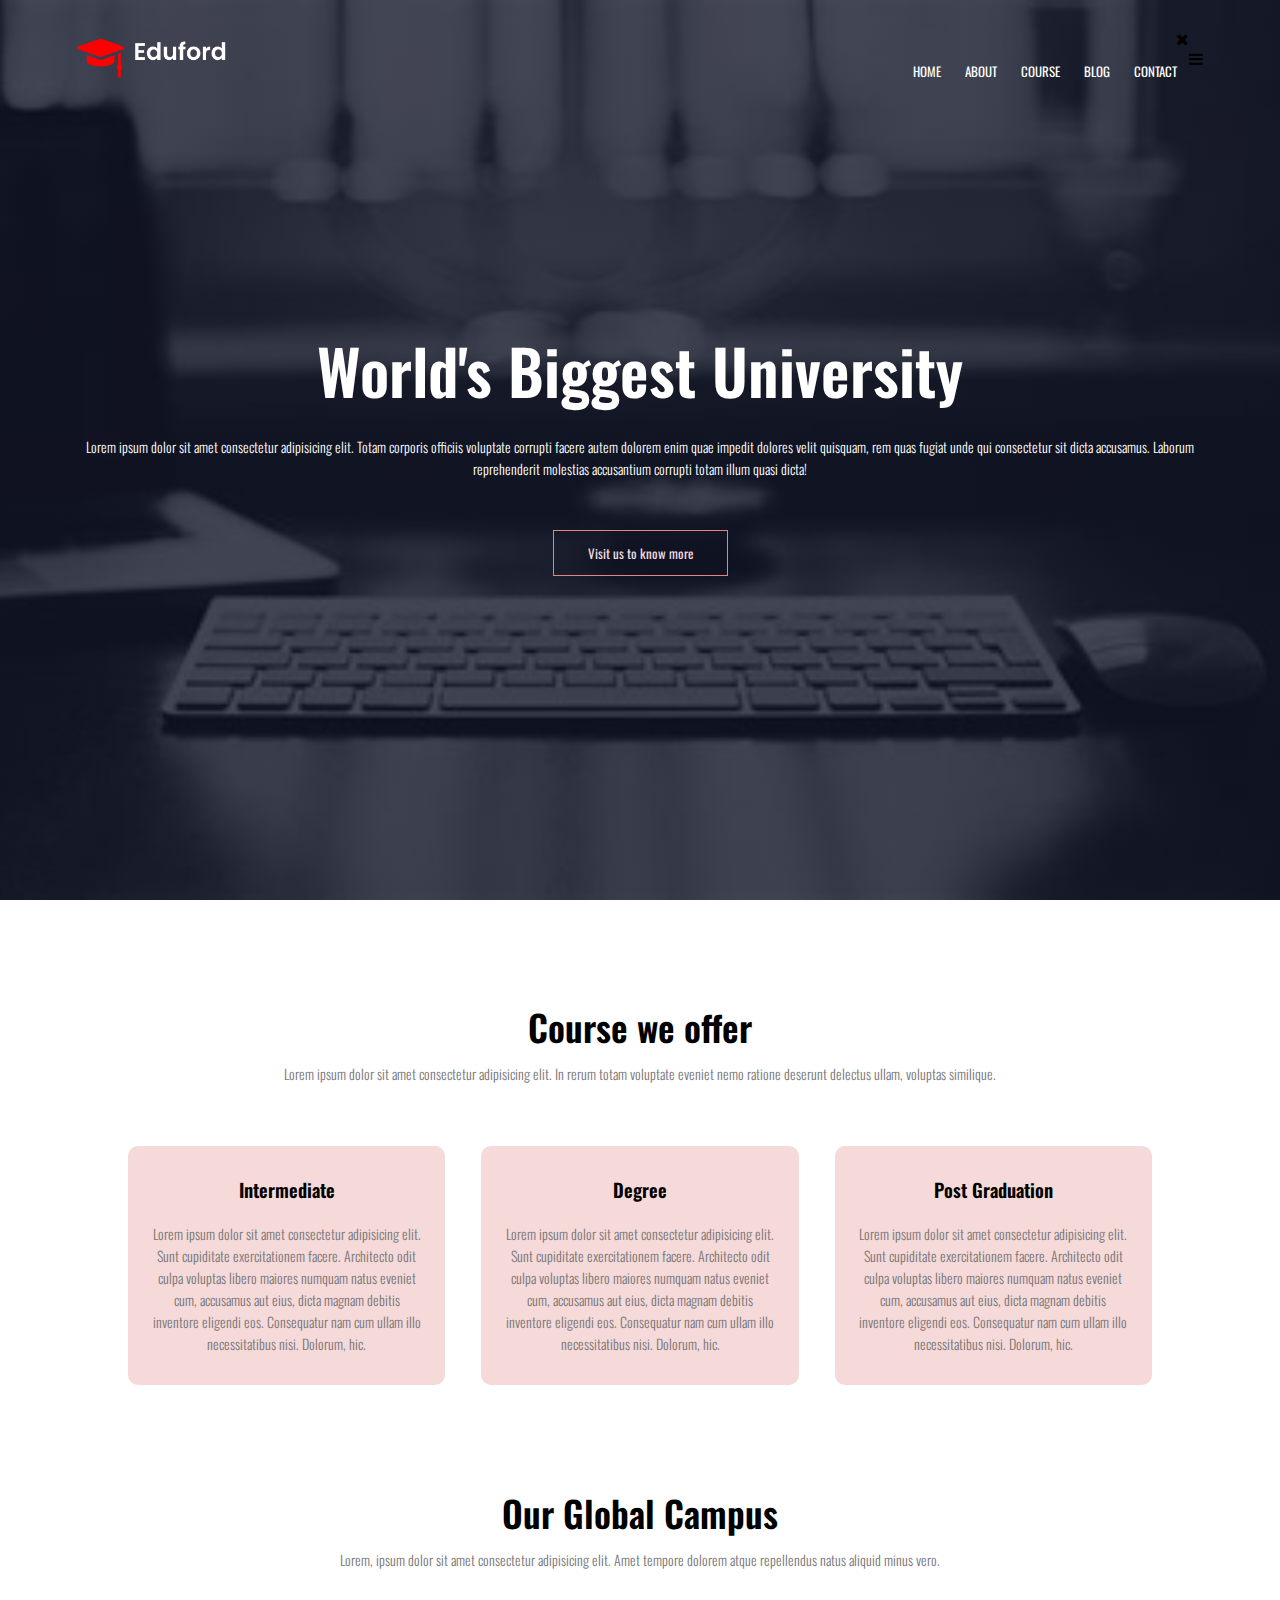
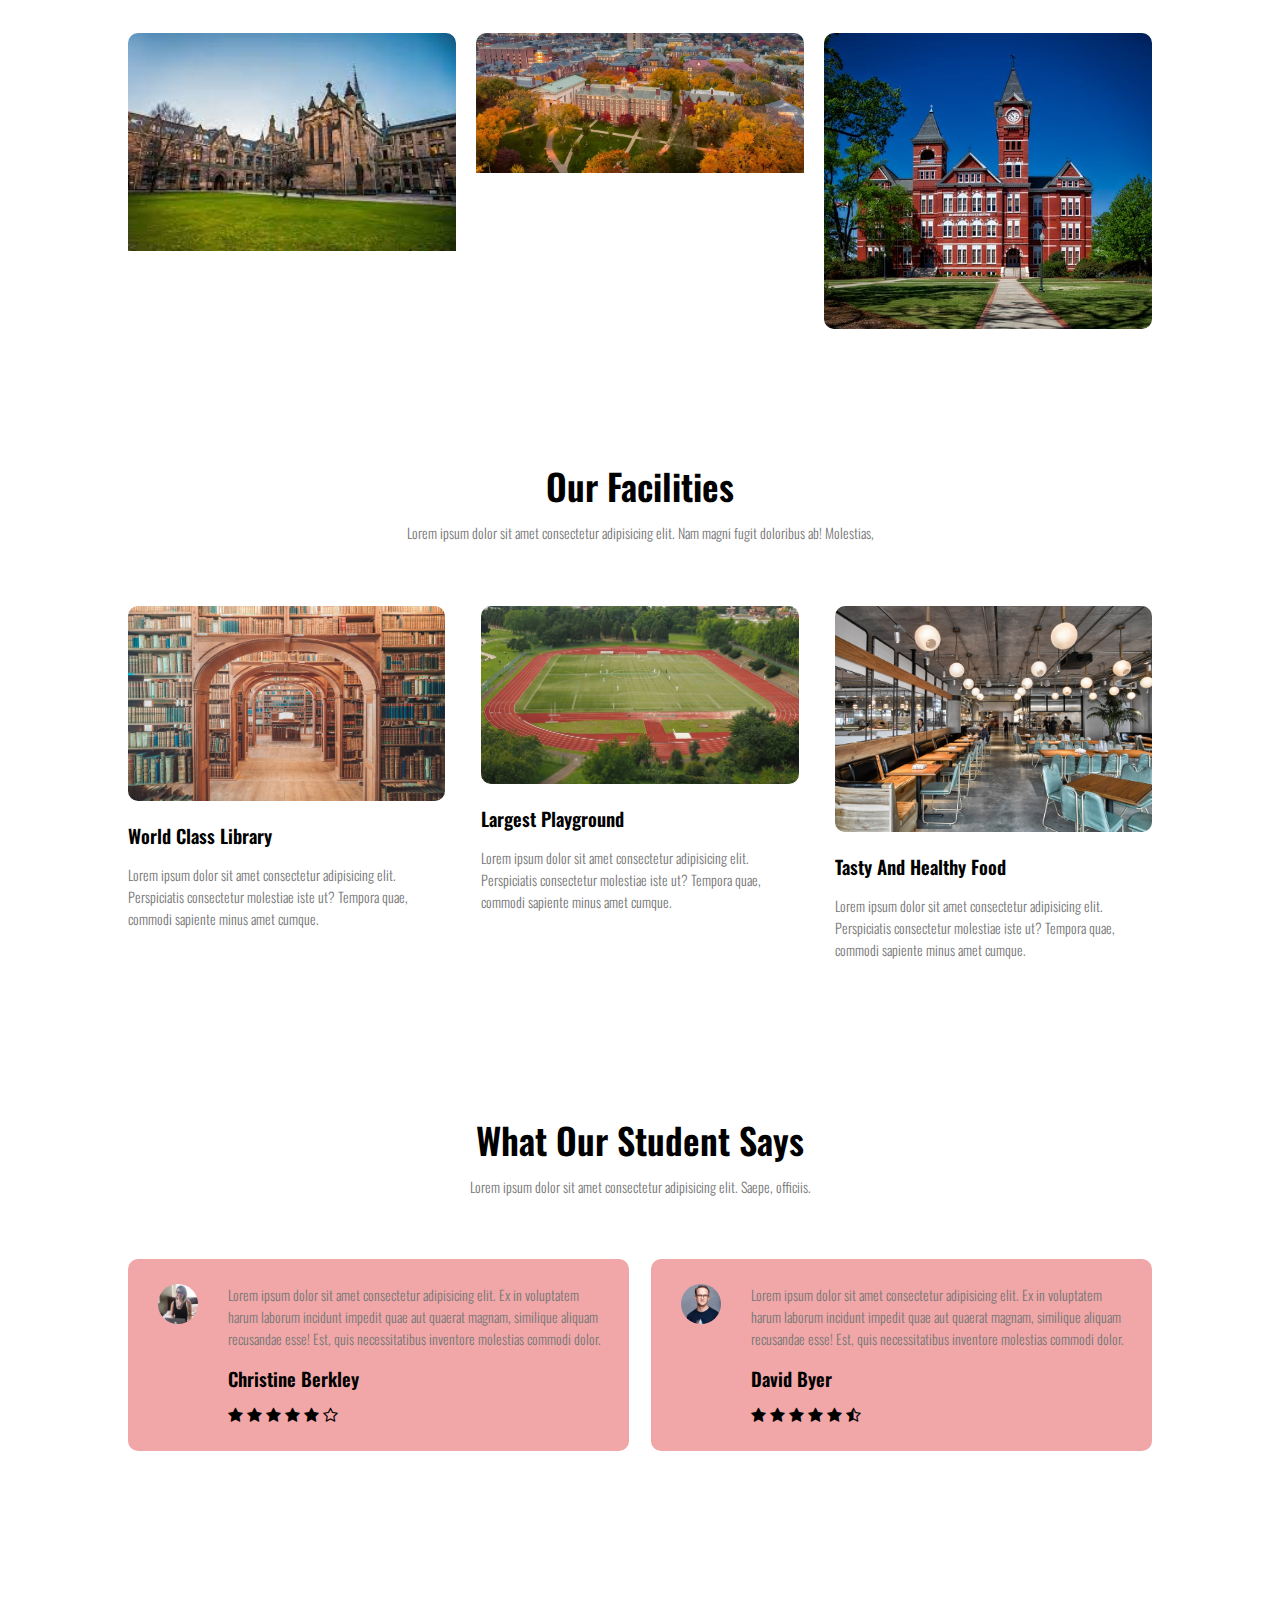
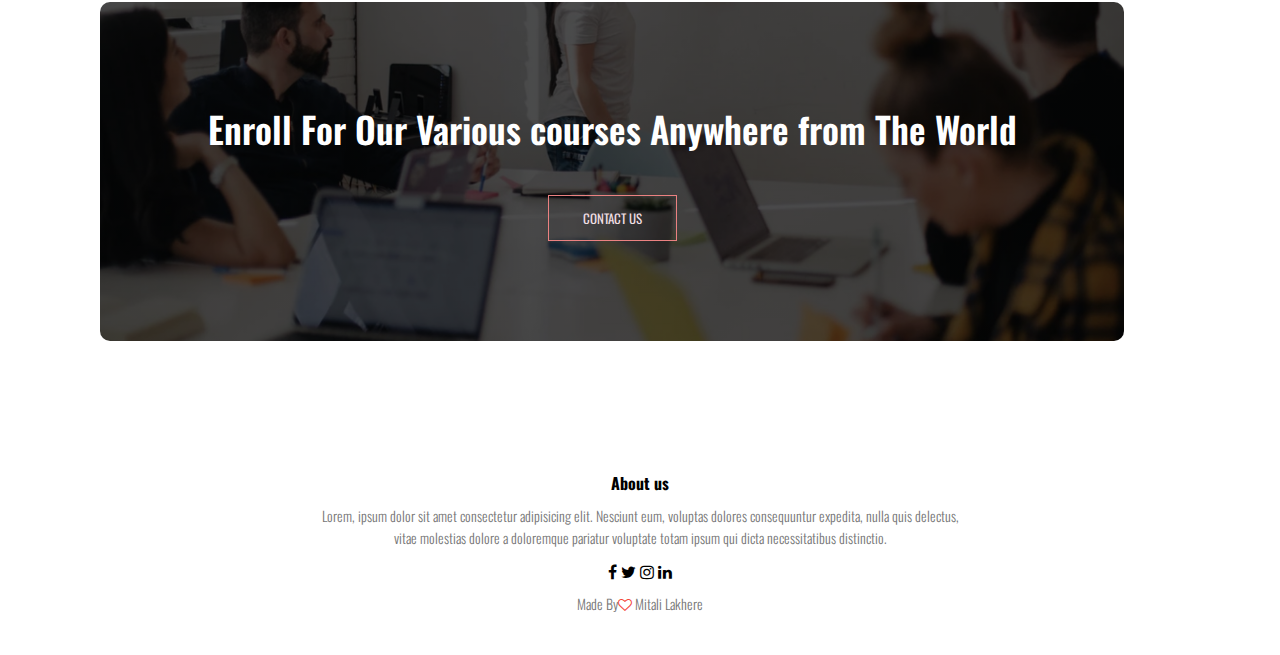
<file: MultipageWebsite/index.html>
<!DOCTYPE html>
<html lang="en">

<head>
    <meta charset="UTF-8">
    <meta http-equiv="X-UA-Compatible" content="IE=edge">
    <meta name="viewport" content="width=device-width, initial-scale=1.0">
    <title>My Website Design</title>
    <link rel="stylesheet" href="style.css">
    <link rel="preconnect" href="https://fonts.googleapis.com">
    <link rel="preconnect" href="https://fonts.gstatic.com" crossorigin>
    <link href="https://fonts.googleapis.com/css2?family=Oswald:wght@400;500;600;700&display=swap" rel="stylesheet">
    <!-- this link is used for fonts -->
    <link rel="stylesheet" href="https://stackpath.bootstrapcdn.com/font-awesome/4.7.0/css/font-awesome.min.css">
    <!-- this link is used for font -->
    <script src="https://ajax.googleapis.com/ajax/libs/jquery/3.5.1/jquery.min.js"></script>


</head>
<script src="script.js">

</script>

<body>
    <section class="header">
        <nav>
            <a href="index.html"><img src="images/logo.png"></a>
            <div class="nav-links" id="navLinks">
                <i class="fa fa-times" onclick="hideMenu()"></i>
                <!-- this  is used for icons -->
                <ul>
                    <li><a href="index.html">HOME</a>
                    <li><a href="about.html">ABOUT</a>
                    <li><a href="course.html">COURSE</a>
                    <li><a href="blog.html">BLOG</a>
                    <li><a href="contact.html">CONTACT</a>
                    </li>
                </ul>
            </div>
            <i class="fa fa-bars" onclick="showMenu()"></i>
            <div class="text-box">
                <h1>World's Biggest University</h1>
                <p>Lorem ipsum dolor sit amet consectetur adipisicing elit. Totam corporis officiis voluptate corrupti
                    facere autem dolorem enim quae impedit dolores velit quisquam, rem quas fugiat unde qui consectetur
                    sit
                    dicta accusamus. Laborum reprehenderit molestias accusantium corrupti totam illum quasi dicta!</p>
                <a href="" class="hero-btn">Visit us to know more</a>
            </div>
    </section>
    <!-- this section is for course------ -->
    <section class="course">
        <h1>Course we offer</h1>
        <p>Lorem ipsum dolor sit amet consectetur adipisicing elit. In rerum totam voluptate eveniet nemo ratione
            deserunt delectus ullam, voluptas similique.</p>
        <div class="row">
            <div class="course-col">
                <h3>Intermediate</h3>
                <p>Lorem ipsum dolor sit amet consectetur adipisicing elit. Sunt cupiditate exercitationem facere.
                    Architecto odit culpa voluptas libero maiores numquam natus eveniet cum, accusamus aut eius, dicta
                    magnam debitis inventore eligendi eos. Consequatur nam cum ullam illo necessitatibus nisi. Dolorum,
                    hic.</p>
            </div>
            <div class="course-col">
                <h3>Degree</h3>
                <p>Lorem ipsum dolor sit amet consectetur adipisicing elit. Sunt cupiditate exercitationem facere.
                    Architecto odit culpa voluptas libero maiores numquam natus eveniet cum, accusamus aut eius, dicta
                    magnam debitis inventore eligendi eos. Consequatur nam cum ullam illo necessitatibus nisi. Dolorum,
                    hic.</p>
            </div>
            <div class="course-col">
                <h3>Post Graduation</h3>
                <p>Lorem ipsum dolor sit amet consectetur adipisicing elit. Sunt cupiditate exercitationem facere.
                    Architecto odit culpa voluptas libero maiores numquam natus eveniet cum, accusamus aut eius, dicta
                    magnam debitis inventore eligendi eos. Consequatur nam cum ullam illo necessitatibus nisi. Dolorum,
                    hic.</p>
            </div>
        </div>
    </section>
    <!-- ----campus---- -->
    <section class="campus">
        <h1>Our Global Campus</h1>
        <p>Lorem, ipsum dolor sit amet consectetur adipisicing elit. Amet tempore dolorem atque repellendus natus
            aliquid minus vero. </p>
        <div class="row">
            <div class="campus-col">
                <img src="images/campus.jpg" alt="campus image">
                <div class="layer">
                    <h3>LONDON</h3>
                </div>
            </div>
            <div class="campus-col">
                <img src="images/newyork.jpg" alt="campus image">
                <div class="layer">
                    <h3>NEW YORK</h3>
                </div>
            </div>
            <div class="campus-col">
                <img src="images/washington.jpeg" alt="campus image">
                <div class="layer">
                    <h3>WASHINGTON</h3>
                </div>
            </div>
        </div>
    </section>
    <!-- -------facilities------ -->
    <section class="facilities">
        <h1>Our Facilities</h1>
        <p>Lorem ipsum dolor sit amet consectetur adipisicing elit. Nam magni fugit doloribus ab! Molestias, </p>
        <div class="row">
            <div class="facilities-col">
                <img src="images/library.jpg">
                <h3>World Class Library</h3>
                <p>Lorem ipsum dolor sit amet consectetur adipisicing elit. Perspiciatis consectetur molestiae iste ut?
                    Tempora quae, commodi sapiente minus amet cumque.</p>
            </div>
            <div class="facilities-col">
                <img src="images/playground.jpg">
                <h3>Largest Playground</h3>
                <p>Lorem ipsum dolor sit amet consectetur adipisicing elit. Perspiciatis consectetur molestiae iste ut?
                    Tempora quae, commodi sapiente minus amet cumque.</p>
            </div>
            <div class="facilities-col">
                <img src="images/cafeteria.jpg">
                <h3>Tasty And Healthy Food</h3>
                <p>Lorem ipsum dolor sit amet consectetur adipisicing elit. Perspiciatis consectetur molestiae iste ut?
                    Tempora quae, commodi sapiente minus amet cumque.</p>
            </div>
        </div>
    </section>
    <!-- --------testimonials----- -->
    <section class="testimonials">
        <h1>What Our Student Says</h1>
        <p>Lorem ipsum dolor sit amet consectetur adipisicing elit. Saepe, officiis.</p>
        <div class="row">
            <div class="testimonial-col">
                <img src="images/user2.png">

                <div>
                    <p>Lorem ipsum dolor sit amet consectetur adipisicing elit. Ex in voluptatem harum laborum incidunt
                        impedit quae aut quaerat magnam, similique aliquam recusandae esse! Est, quis necessitatibus
                        inventore molestias commodi dolor.</p>
                    <h3>Christine Berkley</h3>
                    <i class="fa fa-star"></i>
                    <i class="fa fa-star"></i>
                    <i class="fa fa-star"></i>
                    <i class="fa fa-star"></i>
                    <i class="fa fa-star"></i>
                    <i class="fa fa-star-o"></i>
                </div>
            </div>
            <!-- </div> -->
            <div class="testimonial-col">
                <img src="images/user1.jpg">

                <div>
                    <p>Lorem ipsum dolor sit amet consectetur adipisicing elit. Ex in voluptatem harum laborum incidunt
                        impedit quae aut quaerat magnam, similique aliquam recusandae esse! Est, quis necessitatibus
                        inventore molestias commodi dolor.</p>
                    <h3>David Byer</h3>
                    <i class="fa fa-star"></i>
                    <i class="fa fa-star"></i>
                    <i class="fa fa-star"></i>
                    <i class="fa fa-star"></i>
                    <i class="fa fa-star"></i>
                    <i class="fa fa-star-half-o"></i>
                </div>
            </div>
        </div>
    </section>
    <!-- -----call to action------ -->
    <section class="cta">
        <h1>Enroll For Our Various courses Anywhere from The World </h1>
        <a href="" class="hero-btn">CONTACT US</a>
    </section>
    <!-- ---------footer---- -->
    <section class="footer">
        <h4>About us</h4>
        <p>Lorem, ipsum dolor sit amet consectetur adipisicing elit. Nesciunt eum, voluptas dolores consequuntur
            expedita, nulla quis delectus,<br> vitae molestias dolore a doloremque pariatur voluptate totam ipsum qui
            dicta necessitatibus distinctio.</p>
        <div class="icons">
            <i class="fa fa-facebook"></i>
            <i class="fa fa-twitter"></i>
            <i class="fa fa-instagram"></i>
            <i class="fa fa-linkedin"></i>

        </div>
        <p>Made By<i class="fa fa-heart-o"></i> Mitali Lakhere </p>
    </section>


    <!-- Javascript for toggle memu -->
    <script>
        var navLinks = document.getElementById("navLinks");
        function showMenu() {
            navLinks.style.right = "0";

        }
        function hideMenu() {
            navLinks.style.right = "-200px";

        }
    </script>
    <!-- <p>The mouse pointer position is at: <span></span></p> -->
    <!-- <div id="msg" /> -->


</body>

</html>
</file>
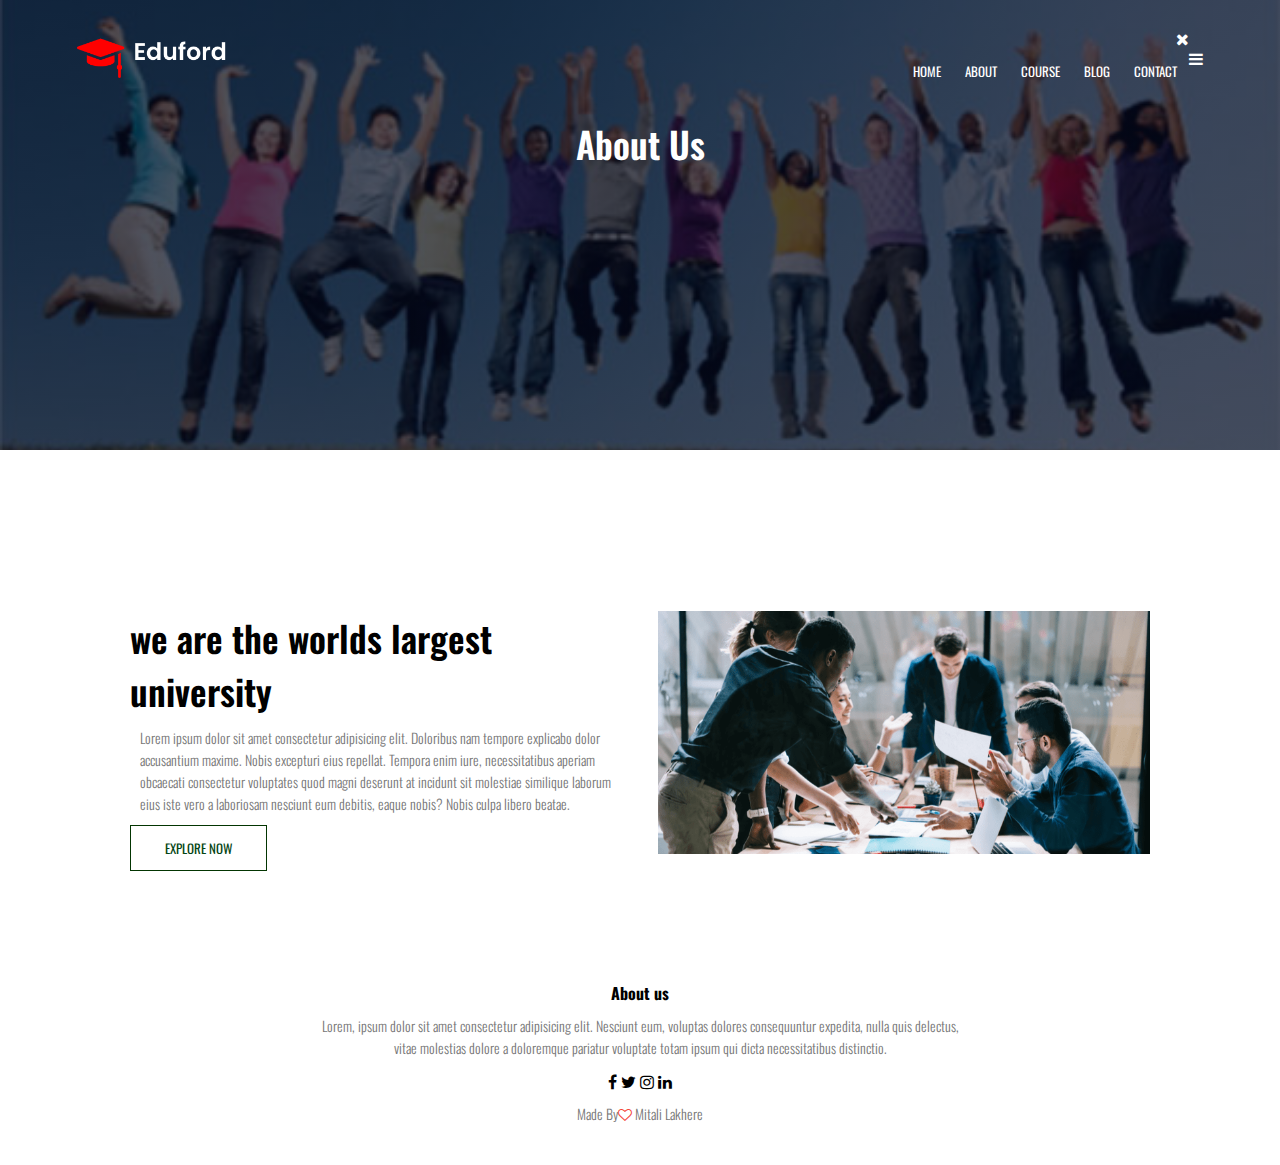
<file: MultipageWebsite/about.html>
<!DOCTYPE html>
<html lang="en">

<head>
    <meta charset="UTF-8">
    <meta http-equiv="X-UA-Compatible" content="IE=edge">
    <meta name="viewport" content="width=device-width, initial-scale=1.0">
    <title>My Website Design</title>
    <link rel="stylesheet" href="style.css">
    <link rel="preconnect" href="https://fonts.googleapis.com">
    <link rel="preconnect" href="https://fonts.gstatic.com" crossorigin>
    <link href="https://fonts.googleapis.com/css2?family=Oswald:wght@400;500;600;700&display=swap" rel="stylesheet">
    <!-- this link is used for fonts -->
    <link rel="stylesheet"
        href="https://stackpath.bootstrapcdn.com/font-awesome/4.7.0/css/font-awesome.min.css">
    <!-- this link is used for font -->
</head>

<body>
    <section class=" sub-header">
        <nav>
            <a href="index.html"><img src="images/logo.png"></a>
            <div class="nav-links" id="navLinks">
                <i class="fa fa-times" onclick="hideMenu()"></i>
                <!-- this  is used for icons -->
                <ul>
                    <li><a href="index.html">HOME</a>
                    <li><a href="about.html">ABOUT</a>
                    <li><a href="course.html">COURSE</a>
                    <li><a href="blog.html">BLOG</a>
                    <li><a href="contact.html">CONTACT</a>
                    </li>
                </ul>
            </div>
            <i class="fa fa-bars" onclick="showMenu()"></i>
        </nav>
        <h1>About Us</h1>
    </section>
    <!-- ---------about us content------ -->
    <section class="about-us">
        <div class="row">
            <div class="about-col">
                <h1>we are the worlds largest university</h1>
                <p>Lorem ipsum dolor sit amet consectetur adipisicing elit. Doloribus nam tempore explicabo dolor
                    accusantium maxime. Nobis excepturi eius repellat. Tempora enim iure, necessitatibus aperiam
                    obcaecati consectetur voluptates quod magni deserunt at incidunt sit molestiae similique laborum
                    eius iste vero a laboriosam nesciunt eum debitis, eaque nobis? Nobis culpa libero beatae.</p>
                <a href="" class="hero-btn red-btn" >EXPLORE NOW</a>
            </div>
            <div class="about-col">
                <img src="images/employee.png" alt="">

            </div>
        </div>
    </section>

    <!-- ---------footer---- -->
    <section class="footer">
        <h4>About us</h4>
        <p>Lorem, ipsum dolor sit amet consectetur adipisicing elit. Nesciunt eum, voluptas dolores consequuntur
            expedita, nulla quis delectus,<br> vitae molestias dolore a doloremque pariatur voluptate totam ipsum qui
            dicta necessitatibus distinctio.</p>
        <div class="icons">
            <i class="fa fa-facebook"></i>
            <i class="fa fa-twitter"></i>
            <i class="fa fa-instagram"></i>
            <i class="fa fa-linkedin"></i>

        </div>
        <p>Made By<i class="fa fa-heart-o"></i> Mitali Lakhere </p>
    </section>


    <!-- Javascript for toggle memu -->
    <script>
        var navLinks = document.getElementById("navLinks");
        function showMenu() {
            navLinks.style.rigth = "0";

        }
        function hideMenu() {
            navLinks.style.rigth = "-200px";

        }
    </script>
</body>

</html>
</file>
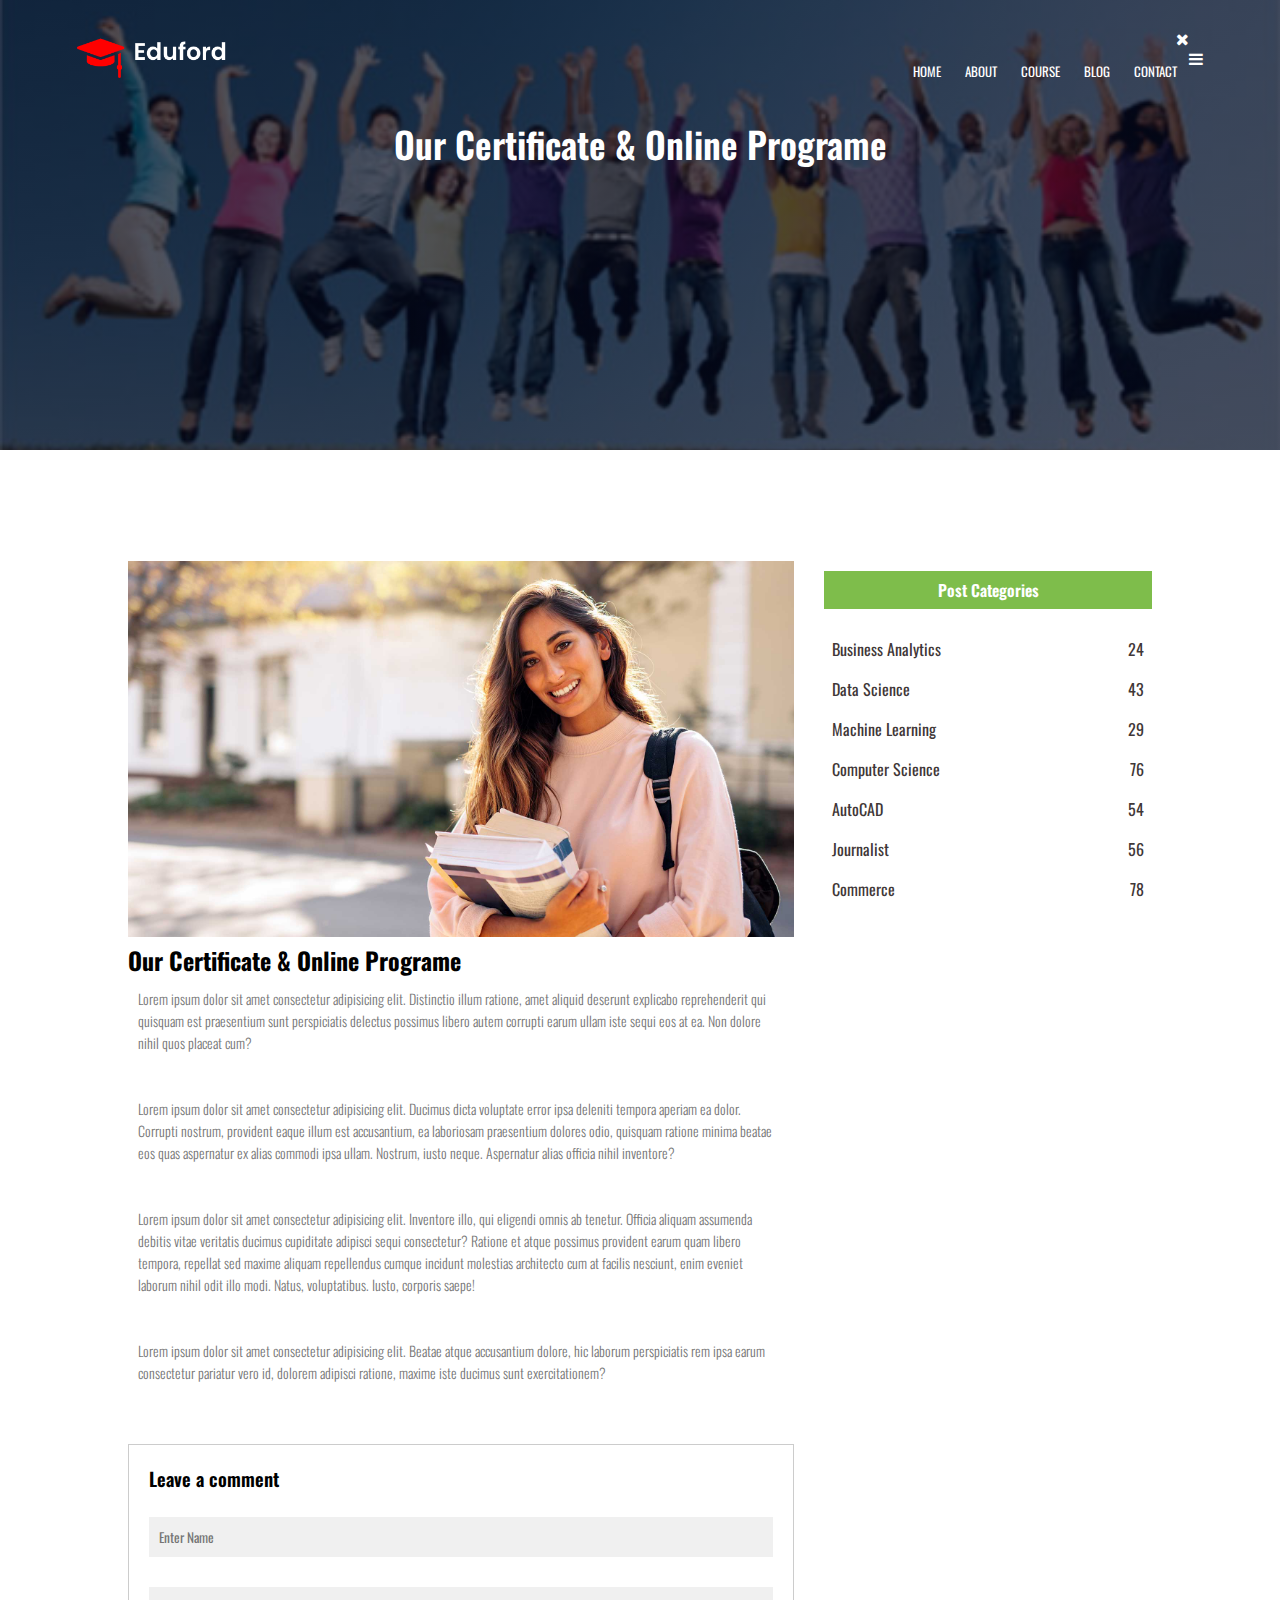
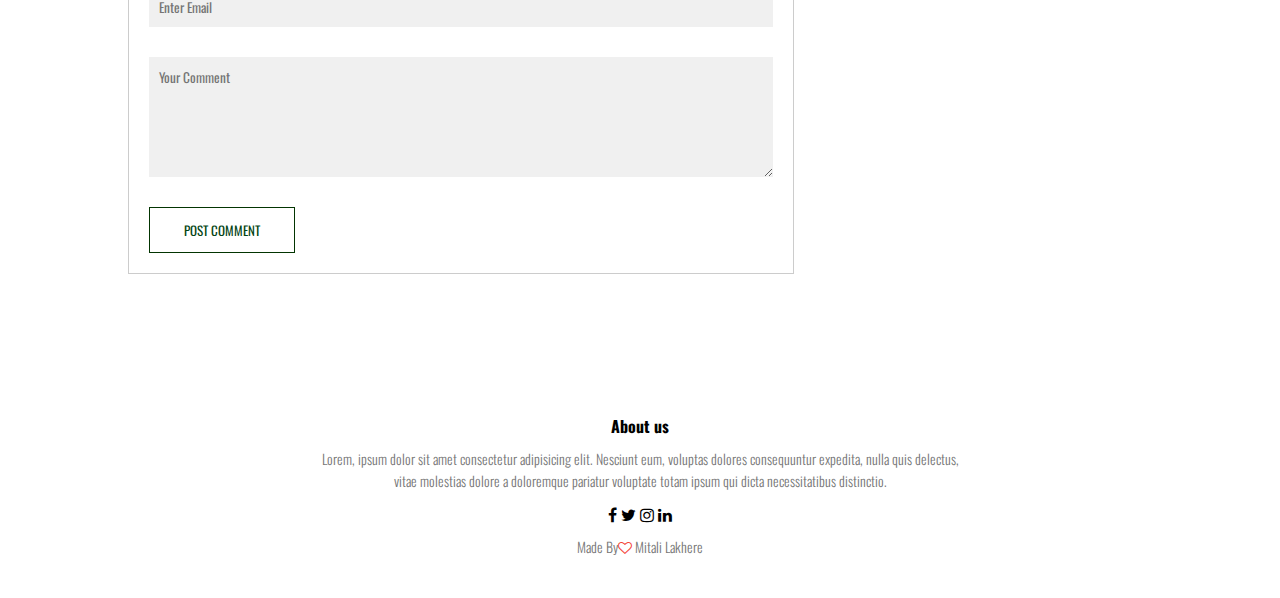
<file: MultipageWebsite/blog.html>
<!DOCTYPE html>
<html lang="en">

<head>
    <meta charset="UTF-8">
    <meta http-equiv="X-UA-Compatible" content="IE=edge">
    <meta name="viewport" content="width=device-width, initial-scale=1.0">
    <title>My Website Design</title>
    <link rel="stylesheet" href="style.css">
    <link rel="preconnect" href="https://fonts.googleapis.com">
    <link rel="preconnect" href="https://fonts.gstatic.com" crossorigin>
    <link href="https://fonts.googleapis.com/css2?family=Oswald:wght@400;500;600;700&display=swap" rel="stylesheet">
    <!-- this link is used for fonts -->
    <link rel="stylesheet"
        href="https://stackpath.bootstrapcdn.com/font-awesome/4.7.0/css/font-awesome.min.css">
    <!-- this link is used for font -->
</head>

<body>
    <section class=" sub-header">
        <nav>
            <a href="index.html"><img src="images/logo.png"></a>
            <div class="nav-links" id="navLinks">
                <i class="fa fa-times" onclick="hideMenu()"></i>
                <!-- this  is used for icons -->
                <ul>
                    <li><a href="index.html">HOME</a>
                    <li><a href="about.html">ABOUT</a>
                    <li><a href="course.html">COURSE</a>
                    <li><a href="blog.html">BLOG</a>
                    <li><a href="contact.html">CONTACT</a>
                    </li>
                </ul>
            </div>
            <i class="fa fa-bars" onclick="showMenu()"></i>
        </nav>
        <h1>Our Certificate & Online Programe </h1>
    </section>
<!-- --------blog page content------  -->
    <section class="blog-content">
<div class="row">
    <div class="blog-left">
        <img src="images/blog.jpg" alt="">
        <h2>Our Certificate & Online Programe</h2>
        <p>Lorem ipsum dolor sit amet consectetur adipisicing elit. Distinctio illum ratione, amet aliquid deserunt explicabo reprehenderit qui quisquam est praesentium sunt perspiciatis delectus possimus libero autem corrupti earum ullam iste sequi eos at ea. Non dolore nihil quos placeat cum?</p>
        <br>
        <p>Lorem ipsum dolor sit amet consectetur adipisicing elit. Ducimus dicta voluptate error ipsa deleniti tempora aperiam ea dolor. Corrupti nostrum, provident eaque illum est accusantium, ea laboriosam praesentium dolores odio, quisquam ratione minima beatae eos quas aspernatur ex alias commodi ipsa ullam. Nostrum, iusto neque. Aspernatur alias officia nihil inventore?</p><br>
        <p>Lorem ipsum dolor sit amet consectetur adipisicing elit. Inventore illo, qui eligendi omnis ab tenetur. Officia aliquam assumenda debitis vitae veritatis ducimus cupiditate adipisci sequi consectetur? Ratione et atque possimus provident earum quam libero tempora, repellat sed maxime aliquam repellendus cumque incidunt molestias architecto cum at facilis nesciunt, enim eveniet laborum nihil odit illo modi. Natus, voluptatibus. Iusto, corporis saepe!</p>
        <br>
        <p>Lorem ipsum dolor sit amet consectetur adipisicing elit. Beatae atque accusantium dolore, hic laborum perspiciatis rem ipsa earum consectetur pariatur vero id, dolorem adipisci ratione, maxime iste ducimus sunt exercitationem?</p>
<div class="comment-box">
    <h3>Leave a comment</h3>
    <form action="" class="comment-form">
        <input type="text" placeholder="Enter Name">
        <input type="email" placeholder="Enter Email">
        <textarea placeholder="Your Comment" rows="5"></textarea>
        <button type="submit" class="hero-btn red-btn">POST COMMENT</button>
    </form>

</div>





    </div>
    <div class="blog-right">
<h3>Post Categories</h3>
<div>
    <span>Business Analytics</span>
    <span>24</span>
</div>
<div>
    <span>Data Science</span>
    <span>43</span>
</div>
<div>
    <span>Machine Learning</span>
    <span>29</span>
</div>
<div>
    <span>Computer Science</span>
    <span>76</span>
</div>
<div>
    <span>AutoCAD</span>
    <span>54</span>
</div>
<div>
    <span>Journalist</span>
    <span>56</span>
</div>
<div>
    <span>Commerce</span>
    <span>78</span>
</div>
    </div>
</div>

    </section>
    
    
   
    <!-- ---------footer---- -->
    <section class="footer">
        <h4>About us</h4>
        <p>Lorem, ipsum dolor sit amet consectetur adipisicing elit. Nesciunt eum, voluptas dolores consequuntur
            expedita, nulla quis delectus,<br> vitae molestias dolore a doloremque pariatur voluptate totam ipsum qui
            dicta necessitatibus distinctio.</p>
        <div class="icons">
            <i class="fa fa-facebook"></i>
            <i class="fa fa-twitter"></i>
            <i class="fa fa-instagram"></i>
            <i class="fa fa-linkedin"></i>

        </div>
        <p>Made By<i class="fa fa-heart-o"></i> Mitali Lakhere </p>
    </section>


    <!-- Javascript for toggle memu -->
    <script>
        var navLinks = document.getElementById("navLinks");
        function showMenu() {
            navLinks.style.rigth = "0";

        }
        function hideMenu() {
            navLinks.style.rigth = "-200px";

        }
    </script>
</body>

</html>
</file>
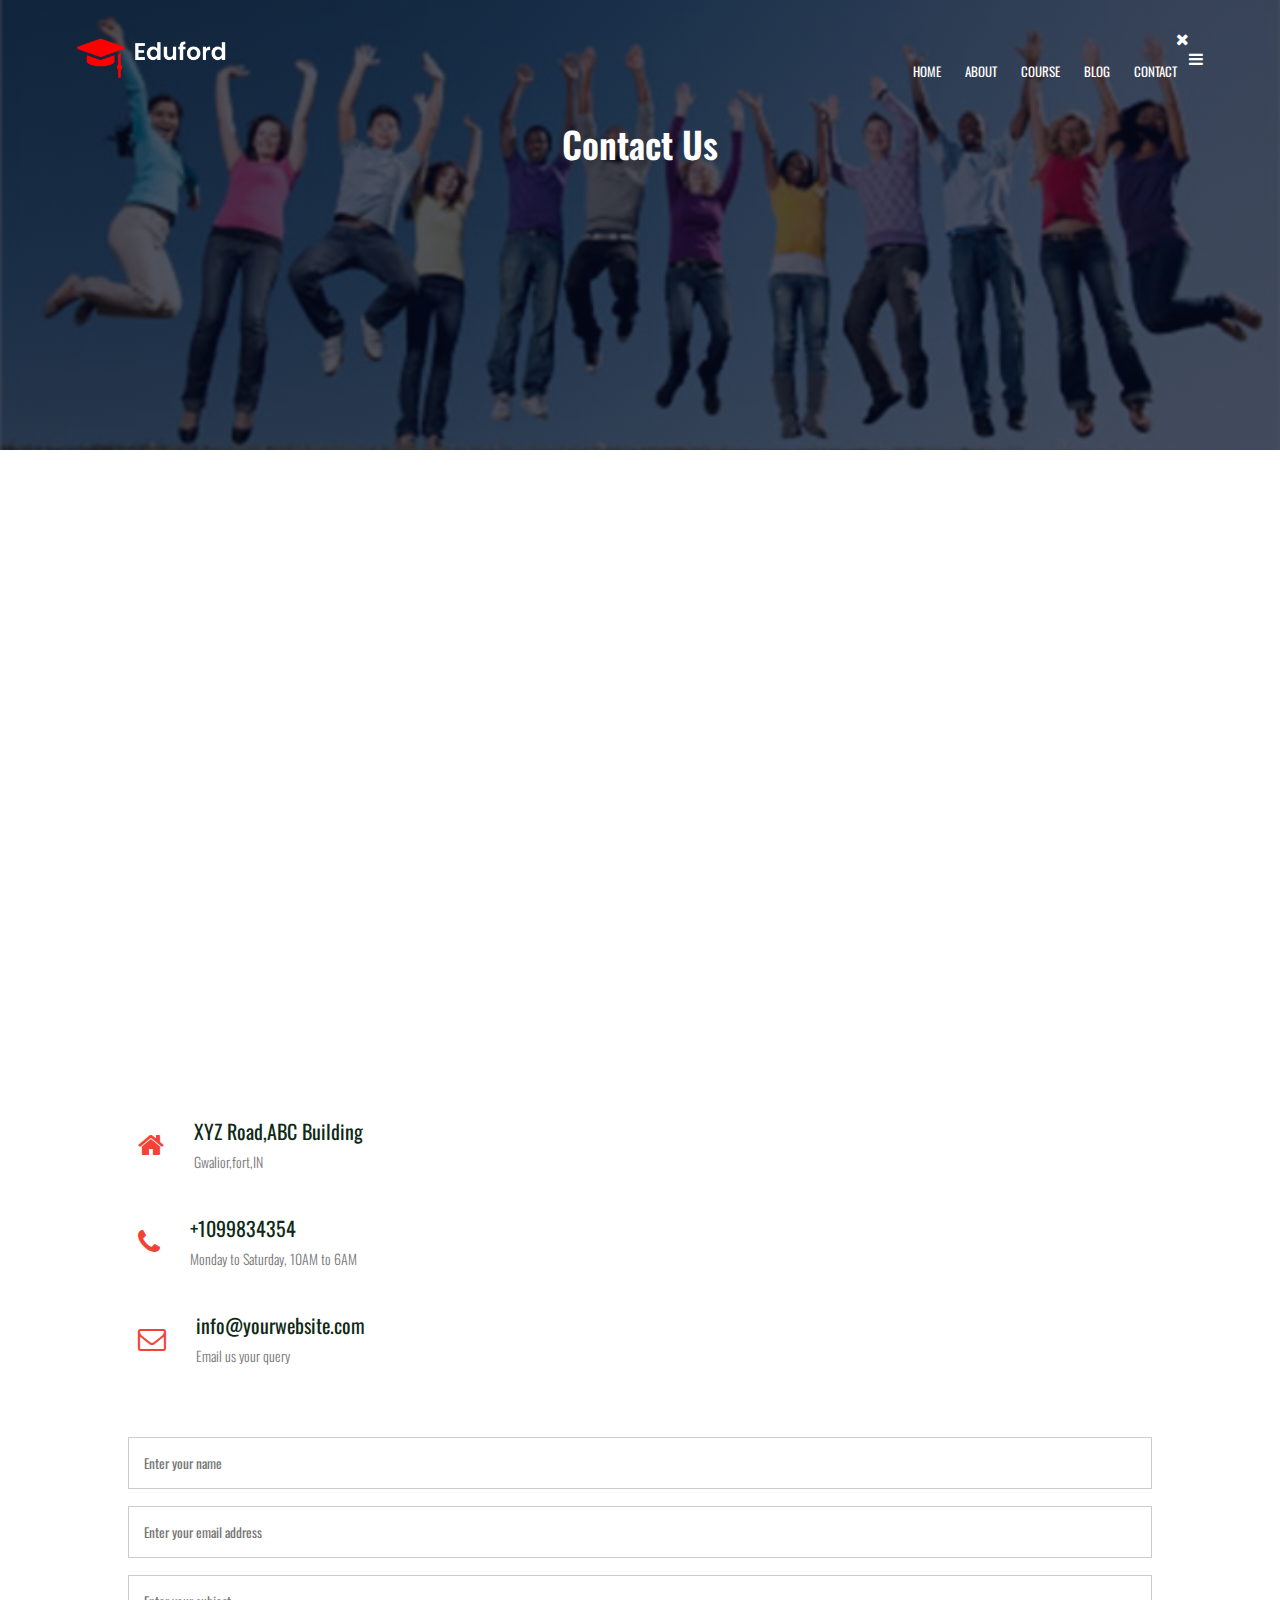
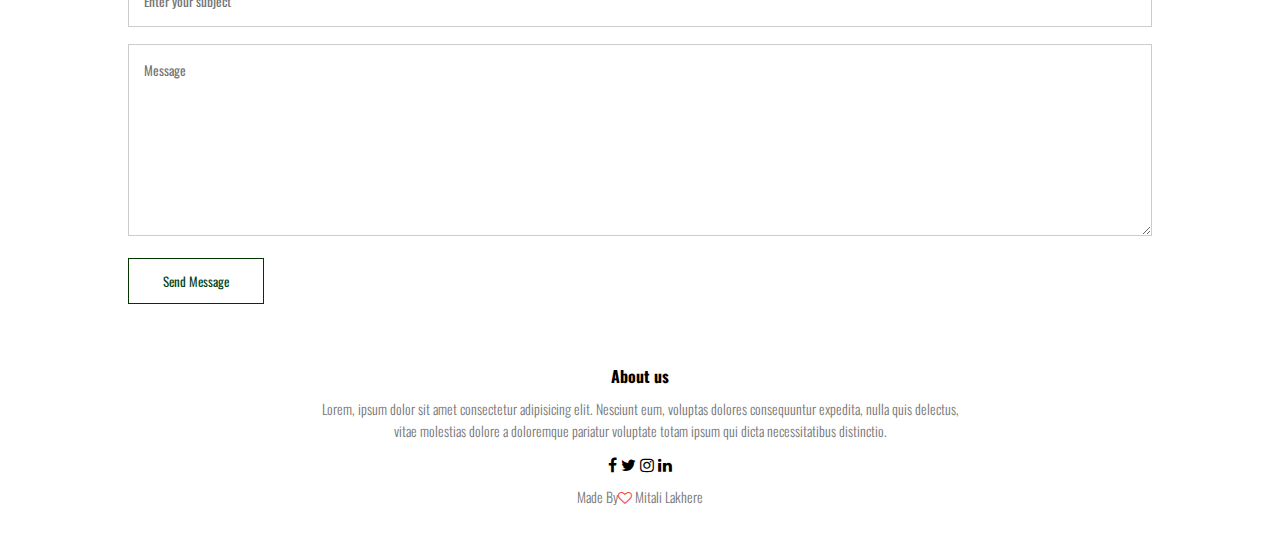
<file: MultipageWebsite/contact.html>
<!DOCTYPE html>
<html lang="en">

<head>
    <meta charset="UTF-8">
    <meta http-equiv="X-UA-Compatible" content="IE=edge">
    <meta name="viewport" content="width=device-width, initial-scale=1.0">
    <title>My Website Design</title>
    <link rel="stylesheet" href="style.css">
    <link rel="preconnect" href="https://fonts.googleapis.com">
    <link rel="preconnect" href="https://fonts.gstatic.com" crossorigin>
    <link href="https://fonts.googleapis.com/css2?family=Oswald:wght@400;500;600;700&display=swap" rel="stylesheet">
    <!-- this link is used for fonts -->
    <link rel="stylesheet"
        href="https://stackpath.bootstrapcdn.com/font-awesome/4.7.0/css/font-awesome.min.css">
    <!-- this link is used for font -->
</head>

<body>
    <section class=" sub-header">
        <nav>
            <a href="index.html"><img src="images/logo.png"></a>
            <div class="nav-links" id="navLinks">
                <i class="fa fa-times" onclick="hideMenu()"></i>
                <!-- this  is used for icons -->
                <ul>
                    <li><a href="index.html">HOME</a>
                    <li><a href="about.html">ABOUT</a>
                    <li><a href="course.html">COURSE</a>
                    <li><a href="blog.html">BLOG</a>
                    <li><a href="contact.html">CONTACT</a>
                    </li>
                </ul>
            </div>
            <i class="fa fa-bars" onclick="showMenu()"></i>
        </nav>
        <h1>Contact Us</h1>
    </section>
    <!-- ------contact------ -->
    <section class="location">
        <iframe src="https://www.google.com/maps/embed?pb=!1m18!1m12!1m3!1d229089.05880309117!2d78.1772052938858!3d26.212400728190534!2m3!1f0!2f0!3f0!3m2!1i1024!2i768!4f13.1!3m3!1m2!1s0x3976c5d1792291fb%3A0xff4fb56d65bc3adf!2sGwalior%2C%20Madhya%20Pradesh!5e0!3m2!1sen!2sin!4v1643907246372!5m2!1sen!2sin" width="600" height="450" style="border:0;" allowfullscreen="" loading="lazy"></iframe>
    </section>
<section class="contact-us">
<div class="row">
    <div class="contact-col">
        <div>
            <i class="fa fa-home"></i>
            <span>
                <h5>XYZ Road,ABC Building</h5>
                <p>Gwalior,fort,IN</p>
            </span>
        </div>
        <div>
            <i class="fa fa-phone"></i>
            <span>
                <h5>+1099834354</h5>
                <p>Monday to Saturday, 10AM to 6AM</p>
            </span>
        </div>
    
        <div>
            <i class="fa fa-envelope-o"></i>
            <span>
                <h5>info@yourwebsite.com</h5>
                <p>Email us your query</p>
            </span>
        </div>
    </div>
</div>
    <div class="contact-col">
 <form action="form-handler.php" method="post">
     <input type="text" name
     ="name" placeholder="Enter your name" required>
     <input type="email" name ="email" placeholder="Enter your email address" required>
     <input type="text" name="subject" placeholder="Enter your subject" required>
     <textarea rows="8" name="message" placeholder="Message" required></textarea>
     <button type="submit" class="hero-btn red-btn">

        Send Message
     </button>
 </form>






    </div>
</div>





</section>
<section class="footer">
    <h4>About us</h4>
    <p>Lorem, ipsum dolor sit amet consectetur adipisicing elit. Nesciunt eum, voluptas dolores consequuntur expedita, nulla quis delectus,<br> vitae molestias dolore a doloremque pariatur voluptate totam ipsum qui dicta necessitatibus distinctio.</p>
<div class="icons">
<i class="fa fa-facebook"></i>
<i class="fa fa-twitter"></i>
<i class="fa fa-instagram"></i>
<i class="fa fa-linkedin"></i>

</div>
<p>Made By<i class="fa fa-heart-o"></i> Mitali Lakhere </p>
</section>

    <!-- Javascript for toggle memu -->
    <script>
        var navLinks = document.getElementById("navLinks");
        function showMenu() {
            navLinks.style.rigth = "0";

        }
        function hideMenu() {
            navLinks.style.rigth = "-200px";

        }
    </script>
</body>

</html>
</file>
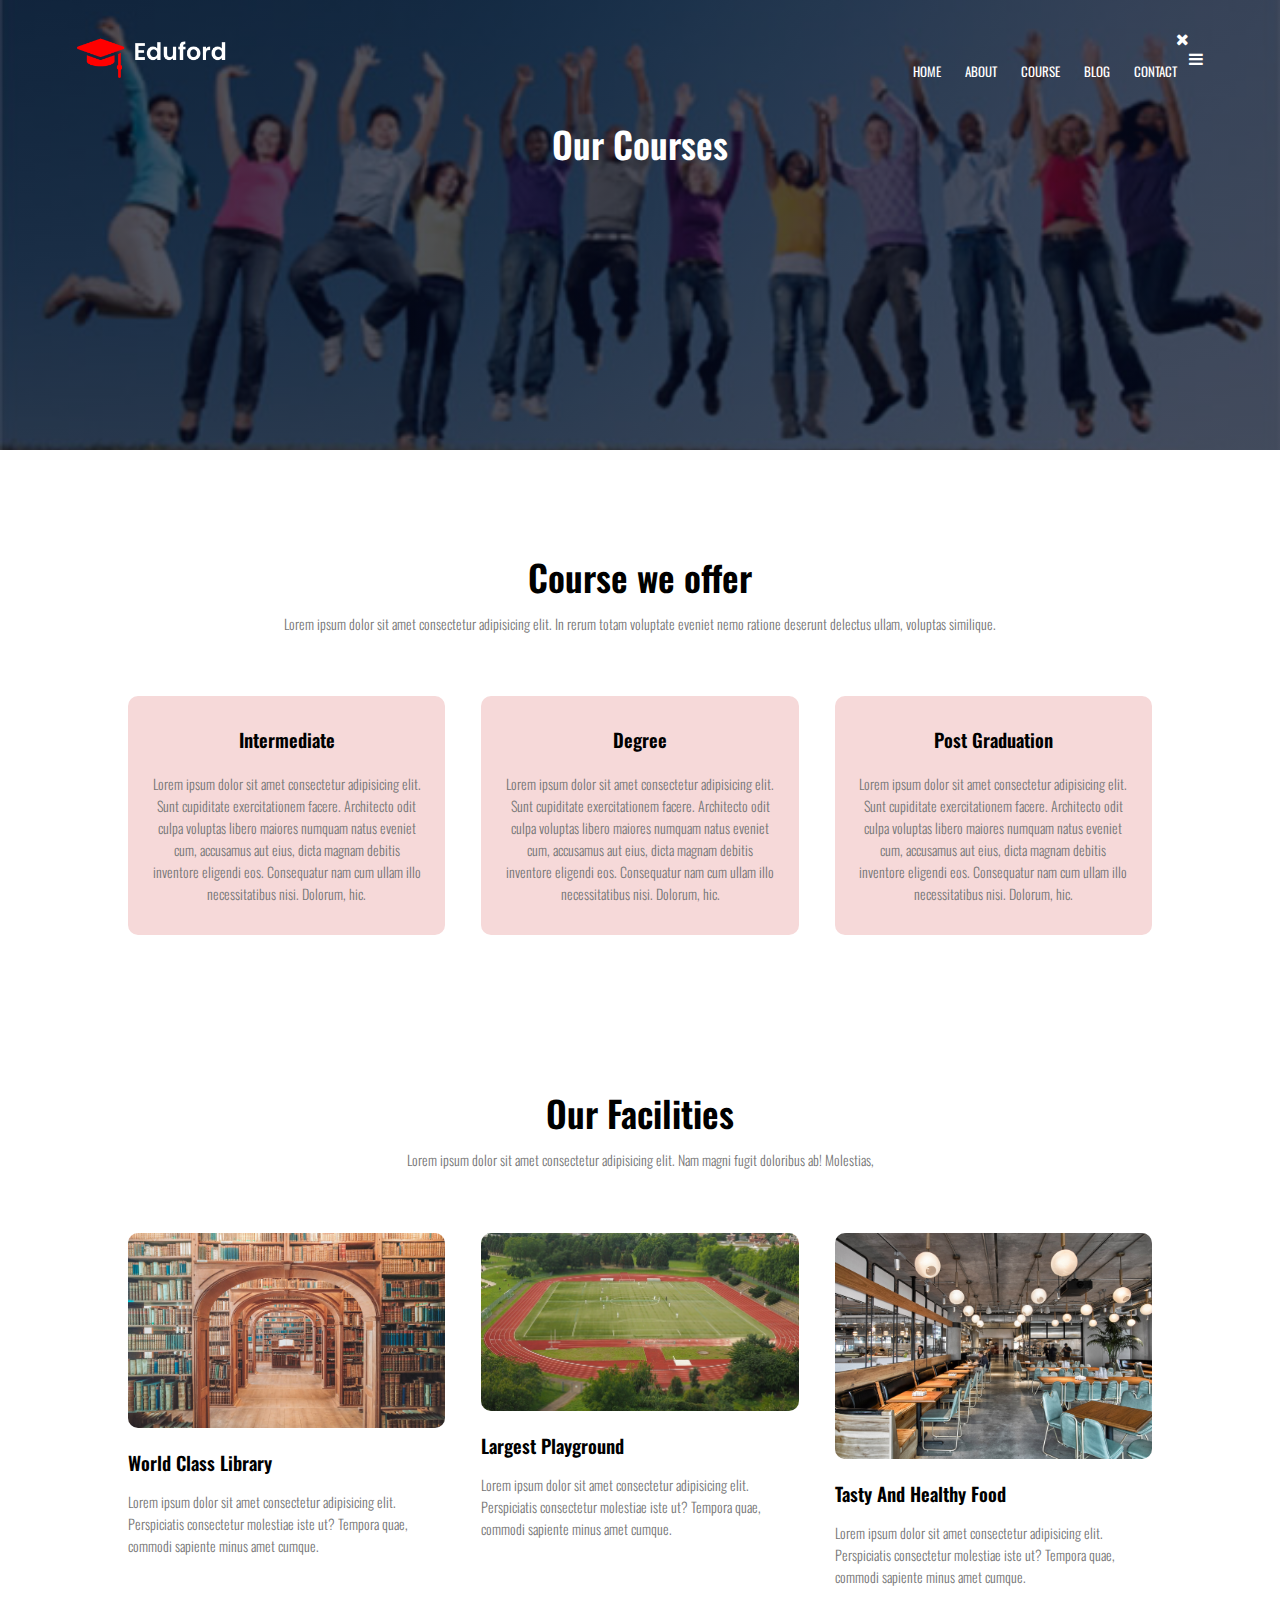
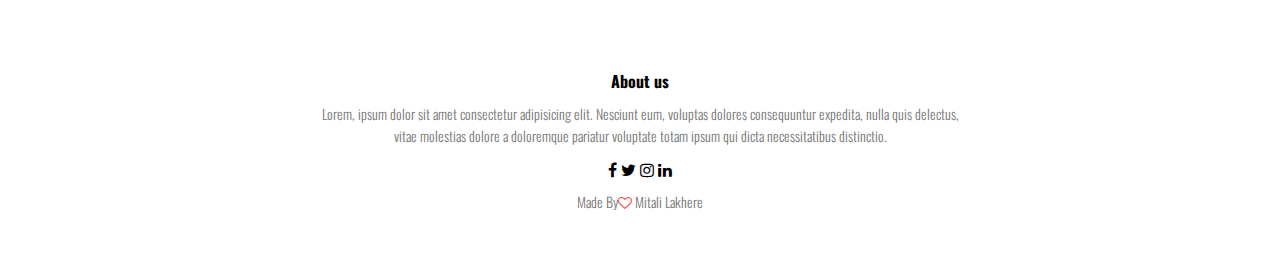
<file: MultipageWebsite/course.html>
<!DOCTYPE html>
<html lang="en">

<head>
    <meta charset="UTF-8">
    <meta http-equiv="X-UA-Compatible" content="IE=edge">
    <meta name="viewport" content="width=device-width, initial-scale=1.0">
    <title>My Website Design</title>
    <link rel="stylesheet" href="style.css">
    <link rel="preconnect" href="https://fonts.googleapis.com">
    <link rel="preconnect" href="https://fonts.gstatic.com" crossorigin>
    <link href="https://fonts.googleapis.com/css2?family=Oswald:wght@400;500;600;700&display=swap" rel="stylesheet">
    <!-- this link is used for fonts -->
    <link rel="stylesheet"
        href="https://stackpath.bootstrapcdn.com/font-awesome/4.7.0/css/font-awesome.min.css">
    <!-- this link is used for font -->
</head>

<body>
    <section class=" sub-header">
        <nav>
            <a href="index.html"><img src="images/logo.png"></a>
            <div class="nav-links" id="navLinks">
                <i class="fa fa-times" onclick="hideMenu()"></i>
                <!-- this  is used for icons -->
                <ul>
                    <li><a href="index.html">HOME</a>
                    <li><a href="about.html">ABOUT</a>
                    <li><a href="course.html">COURSE</a>
                    <li><a href="blog.html">BLOG</a>
                    <li><a href="contact.html">CONTACT</a>
                    </li>
                </ul>
            </div>
            <i class="fa fa-bars" onclick="showMenu()"></i>
        </nav>
        <h1>Our Courses</h1>
    </section>
    <!-- -------course---- -->
    <section class="course">
        <h1>Course we offer</h1>
        <p>Lorem ipsum dolor sit amet consectetur adipisicing elit. In rerum totam voluptate eveniet nemo ratione
            deserunt delectus ullam, voluptas similique.</p>
        <div class="row">
            <div class="course-col">
                <h3>Intermediate</h3>
                <p>Lorem ipsum dolor sit amet consectetur adipisicing elit. Sunt cupiditate exercitationem facere.
                    Architecto odit culpa voluptas libero maiores numquam natus eveniet cum, accusamus aut eius, dicta
                    magnam debitis inventore eligendi eos. Consequatur nam cum ullam illo necessitatibus nisi. Dolorum,
                    hic.</p>
            </div>
            <div class="course-col">
                <h3>Degree</h3>
                <p>Lorem ipsum dolor sit amet consectetur adipisicing elit. Sunt cupiditate exercitationem facere.
                    Architecto odit culpa voluptas libero maiores numquam natus eveniet cum, accusamus aut eius, dicta
                    magnam debitis inventore eligendi eos. Consequatur nam cum ullam illo necessitatibus nisi. Dolorum,
                    hic.</p>
            </div>
            <div class="course-col">
                <h3>Post Graduation</h3>
                <p>Lorem ipsum dolor sit amet consectetur adipisicing elit. Sunt cupiditate exercitationem facere.
                    Architecto odit culpa voluptas libero maiores numquam natus eveniet cum, accusamus aut eius, dicta
                    magnam debitis inventore eligendi eos. Consequatur nam cum ullam illo necessitatibus nisi. Dolorum,
                    hic.</p>
            </div>
        </div>
    </section>
    <!-- ----------facilities------- -->
    <section class="facilities">
        <h1>Our Facilities</h1>
        <p>Lorem ipsum dolor sit amet consectetur adipisicing elit. Nam magni fugit doloribus ab! Molestias, </p>
        <div class="row">
            <div class="facilities-col">
                <img src="images/library.jpg">
                <h3>World Class Library</h3>
                <p>Lorem ipsum dolor sit amet consectetur adipisicing elit. Perspiciatis consectetur molestiae iste ut?
                    Tempora quae, commodi sapiente minus amet cumque.</p>
            </div>
            <div class="facilities-col">
                <img src="images/playground.jpg">
                <h3>Largest Playground</h3>
                <p>Lorem ipsum dolor sit amet consectetur adipisicing elit. Perspiciatis consectetur molestiae iste ut?
                    Tempora quae, commodi sapiente minus amet cumque.</p>
            </div>
            <div class="facilities-col">
                <img src="images/cafeteria.jpg">
                <h3>Tasty And Healthy Food</h3>
                <p>Lorem ipsum dolor sit amet consectetur adipisicing elit. Perspiciatis consectetur molestiae iste ut?
                    Tempora quae, commodi sapiente minus amet cumque.</p>
            </div>
        </div>
    </section>


    <!-- ---------footer---- -->
    <section class="footer">
        <h4>About us</h4>
        <p>Lorem, ipsum dolor sit amet consectetur adipisicing elit. Nesciunt eum, voluptas dolores consequuntur
            expedita, nulla quis delectus,<br> vitae molestias dolore a doloremque pariatur voluptate totam ipsum qui
            dicta necessitatibus distinctio.</p>
        <div class="icons">
            <i class="fa fa-facebook"></i>
            <i class="fa fa-twitter"></i>
            <i class="fa fa-instagram"></i>
            <i class="fa fa-linkedin"></i>

        </div>
        <p>Made By<i class="fa fa-heart-o"></i> Mitali Lakhere </p>
    </section>


    <!-- Javascript for toggle memu -->
    <script>
        var navLinks = document.getElementById("navLinks");
        function showMenu() {
            navLinks.style.rigth = "0";

        }
        function hideMenu() {
            navLinks.style.rigth = "-200px";

        }
    </script>
</body>

</html>
</file>
<file: MultipageWebsite/style.css>
*{
    margin:0;
    padding:0;
    font-family: 'Oswald', sans-serif;
}
.header{
    min-height:100vh;
    width:100%;
    background-image:linear-gradient(rgba(4,9,30,0.7),rgba(4,9,30,0.7)),url(images/main.jpg);
    background-position:center;
    background-size:cover;
    position:relative;
}
nav{
display:flex;
padding:2% 6%;
justify-content: space-between;
align-items: center;
}
nav img{
    width: 150px;
}
.nav-links{
    flex:1;
    text-align:right;
}
.nav-links ul li{
list-style:none;
display:inline-block;
padding:8px 12px;
position:relative;
}
.nav-links ul li a{
    color:#fff;
    text-decoration:none;
    font-size:13px;
}
.nav-links ul li::after{
content:'';
width:0%;
height:2px;
background:#f44336;
display:block;
margin:auto;
transition:0.5s;
}
.nav-links ul li:hover::after{
    width:100%;

}
.text-box{
    width:90%;
    color:#fff;
    position:absolute;
    top:50%;
    left:50%;
    transform:translate(-50%,-50%); 
    text-align:center;
   
}
.text-box h1 {
font-size:62px;
}
.text-box p{
    margin:10px 0 40px;
    font-size:14px;
    color:#fff;
}
.hero-btn{
    display:inline-block;
    text-decoration:none;
    color:rgb(240, 223, 227);
    border:1px solid rgb(235, 129, 129);
    padding:12px 34px;
    font-size:13px;
    background:transparent;
    position:relative;
    cursor:pointer;
}
.hero-btn:hover{
    border:1px solid rgb(241, 244, 245);
    background:rgb(221, 53, 81);
    transition: 1s;
}

nav.fa {
    display :none;
}

@media(max-width:700px){
    .text-box h1{
        font-size:20px;
    }
    .nav-links ul li{
        display:block;
    }
    .nav-links{
        position:absolute;
        background:#e65050;
        height:100vh;
        width:200px;
        top:0;
        right:-200px;
        text-align:left;
        z-index:2;
        transition:1s;
    }
    nav.fa{
        display:block;
        color:#fff;
        margin:10px;
        font-size:22px;
        cursor:pointer;
    }
    .nav-links ul{
        padding:30px;
    }
   
}
/* -----for the course---- */
.course{
    width:80%;
    margin:auto;
    text-align:center;
    padding-top:100px;

}
h1{
    font-size:36px;
    font-weight: 600;
}
p{
    color:#777;
    font-size: 14px;
    font-weight: 300;
    line-height: 22px;
    padding:10px;
}
.row{
    margin-top: 5%;
    display:flex;
    justify-content: space-between;
}
.course-col{
    flex-basis: 31%;
    background:#f6d9d9;
    border-radius: 10px;
    margin-bottom:5%;
    padding:20px 12px;
    box-sizing:border-box;
    transition:0.5s;
}
h3{
    text-align: center;
    font-weight: 600;
    margin:10px 0;
}
.course-col:hover{
    box-shadow: 0 0 20px 0px rgba(0,0,0,0.30);
}
@media(max-width:700px){
    .row{
        flex-direction:column;
    }
}
/* ----campus----- */
.campus{
width:80%;
margin:auto;
text-align:center;
padding-top:50px;
}
.campus-col{
    flex-basis:32% ;
    border-radius:10px;
    margin-bottom:30px;
    position:relative;
    overflow:hidden
}
.campus-col img{
    width:100%;
    display:block;
}
.layer{
    background: transparent;
    height:100%;
    width:100%;
    position:absolute;
    top:0;
    left:0;
    transition: 0.5s;
}
.layer:hover{
    background: rgba(116, 218, 69, 0.7);
}
.layer h3 {
width: 100%;
font-weight: 500;
color:#fff;
bottom:0;
left:50%;
transform:translate(-50%);
position:absolute;
opacity:0;
transition:0.5s;
}
.layer:hover h3{
    bottom:49%;
    opacity:1;

}
/* ----------facilities------ */
.facilities{
    width:80%;
    margin:auto;
    text-align:center;
    padding-top:100px;
}
.facilities-col{
    flex-basis:31%;
    border-radius: 10px;
    margin-bottom: 5%;
    text-align:left;
}
.facilities-col img{
    width:100%;
    border-radius:10px;
}
.facilities-col p{
    padding:0;
}
.facilities-col h3{
    margin-top: 16px;
    margin-bottom:15px;
    text-align:left;

}
/* ------testimonials----- */
.testimonials{
    width:80%;
    margin:auto;
    padding-top:100px;
    text-align:center;
}
.testimonial-col{
    flex-basis:44%;
    border-radius:10px;
    margin-bottom:5%;
    text-align:left;
    background:#f1a7a7;
    padding:25px;
    cursor:pointer;
    display:flex;

}
.testimonial-col img{
    height:40px;
    margin-left:5px;
    margin-right:30px;
    border-radius:60%;
}
.testimonial-col p{
    padding:0;
}
.testimonial-col h3{
    margin-top:15px;
    text-align:left;
}
testimonial-col .fa{
    color:#f44336;
}
@media(max-width:700px){
  .testimonial-col img{
      margin-left:0px;
      margin-right:15px;
  }  
}

/* -----call to action---- */
.cta{
    margin:100px;
    width:80%;
    background-image:linear-gradient(rgba(0,0,0,0.7),rgba(0,0,0,0.7)),url(images/banner2.jpg);
    background-position: center;
    background-size:cover;
    border-radius: 10px;
    text-align:center;
    padding:100px 0;
}
.cta h1{
    color:#fff;
    margin-bottom:40px;
    padding:0;
}
@media(max-width:700px){
    .cta h1{
     font-size:24px;   
    }
}

/* ------footer---- */
.footer{
    width:100%;
    text-align:center;
    padding:30px 0;
}
.footer:h4{
    margin-bottom:20px;
    margin-top:20px;
    font-weight:600;
}
.icons.fa{
    color:#f44336;
    margin:0 13px;
    cursor:pointer;
    padding:18px 0;

}
.fa-heart-o{
    color:#f44336;
}

/* -------------about us page------ */
.sub-header{
    height:50vh;
    width:100%;
    background-image:linear-gradient(rgba(4,9,30,0.7),rgba(4,9,30,0.7)),url(images/background.jpg);
    background-position:center;
    background-size:cover;
    text-align: center;
     color:#fff;
}
/* .sub-header{
    margin-top:100px;
} */
.about-us{
    width:80%;
    margin:auto;
    padding-top:80px;
    padding-bottom:50px;
}
.about-col{
    flex-basis:48%;
    padding:30px 2px;

}
.about-col img{
    width:100%;
}
.about-col h1{
    padding-top:0;
}
.about-col p{
    padding:15px 0 2spx;
}
.red-btn{
    border:1px solid #033501;
    background:transparent;
    color:#034414;

}
.red-btn:hover{
    color:#fff;
}
/* ---------blog-content------ */
.blog-content{
    width:80%;
    margin:auto;
    padding:60px 0;

}
.blog-left{
    flex-basis:65%;
}
.blog-left img{
    width:100%;
}
blog-left h2{
    color:#222;
    font-weight:600;
    margin:30px 0;
}
blog-left p{
    color:#999;
    padding:0;
}
.blog-right{
    flex-basis:32%;
}
.blog-right h3{
    background:#7ebd4b;
    color:#fff;
    padding:7px 0;
    font-size:16px ;
    margin-bottom: 20px;
}
.blog-right div{
    display:flex;
    align-items:center;
    justify-content: space-between;
    color:rgb(63, 55, 55);
    padding:8px;
    box-sizing:border-box;
}
.comment-box{
    border:1px solid #ccc;
    margin:50px 0;
    padding:10px 20px;

}
.comment-box h3{
    text-align:left;
}
.comment-form input,.comment-form textarea{
width:100%;
padding:10px;
margin:15px 0;
box-sizing:border-box;
border:none;
outline:none;
background:#f0f0f0;
}
.comment-form button{
    margin:10px 0;
}
@media(max-width:700px){
    .sub-header h1{
        font-size:24px;
    }
}
/* ------contact us page---- */
.location{
    width:80%;
    margin:auto;
    padding:80px 0;
}
.location iframe{
    width:100%;
}
.contact-us{
    width:80%;
    margin:auto;
}
.contact-col{
    flex-basis:48%;
    margin-bottom:30px;
}
.contact-col div{
  display:flex;
  align-items:center;
  margin-bottom:40px;  
}
.contact-col div .fa{
    font-size:28px;
    color:#f44336;
    margin:10px;
    margin-right:30px;
}
.contact-col div p{
    padding:0;
}
.contact-col div h5{
font-size:20px;
margin-bottom:5px;
color:rgb(14, 42, 22);
font-weight:400;
}
.contact-col input,.contact-col textarea{
width:100%;
padding:15px;
margin-bottom:17px;
outline:none;
border:1px solid #ccc;
box-sizing:border-box
}
</file>
